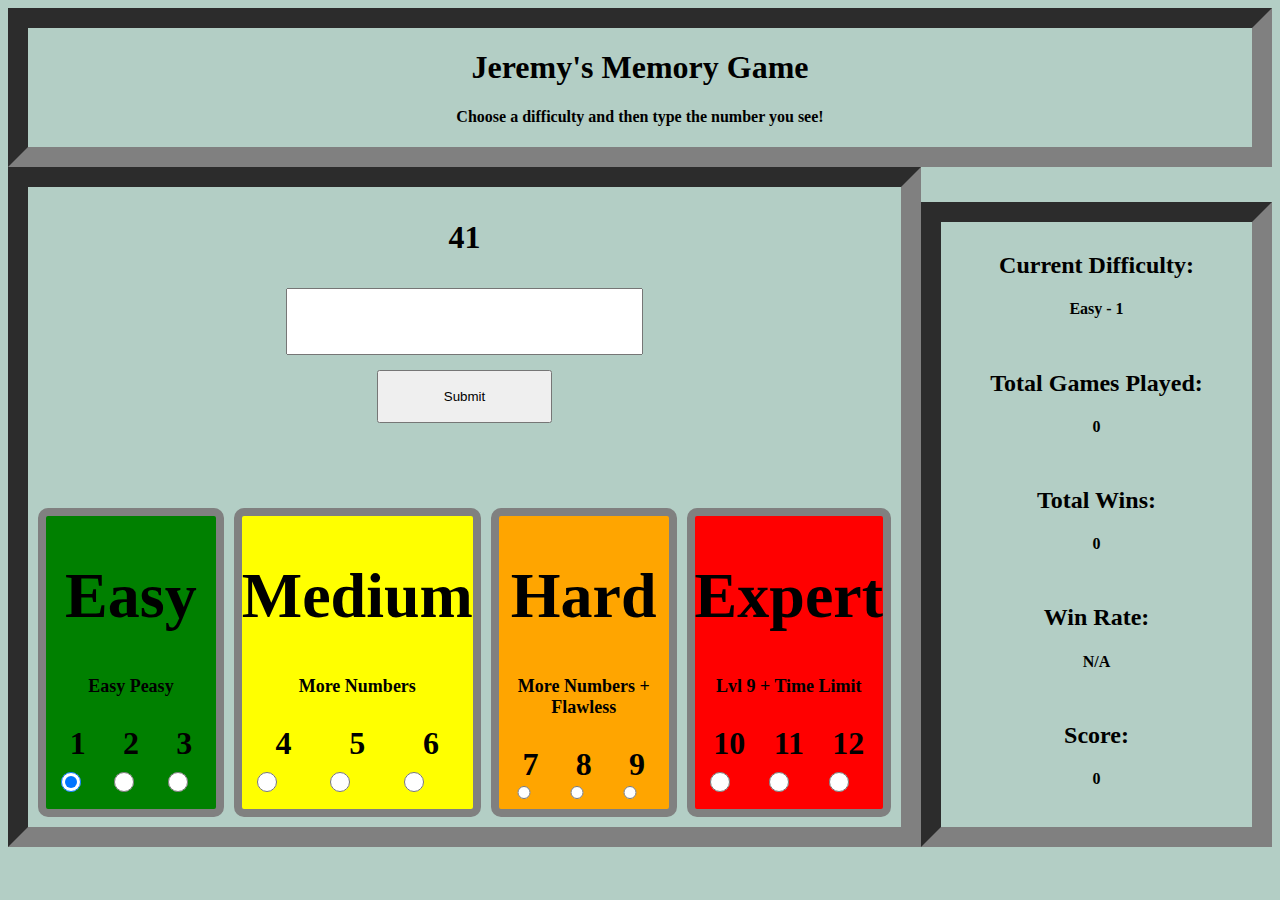
<file: index.html>
<!DOCTYPE html>
<html lang="en">
<head>
    <meta charset="UTF-8">
    <meta name="viewport" content="width=device-width, initial-scale=1.0">
    <title>Memory Game</title>
    <link rel="stylesheet" href="style.css" />
</head>
<body class="colFlex">
    <header class="flexOne box">
        <H1>Jeremy's Memory Game</H1>
        <h4>Choose a difficulty and then type the number you see!</h4>
    </header>
    <main class="flexOne rowFlex setHeight">
        <div class="playArea box colFlex">
            <div class="playMat colFlex">
                <p id="generatedNum" class="invisText"> </p>
                <input type="number" id="userNum" rows="1"></textarea>
                <p id="timer" class="hidden"></p>
                <button type="button" class="hidden" id="submitButton" onclick="checkAnswer()">Submit</button>
            </div>
            <div class="btnBox rowFlex">
                <div class="colFlex difficulty easy" >
                    <div>
                        <h1>Easy</h1>
                        <p id="diffDescrip">Easy Peasy</p>
                    </div>
                    <div class="btnBox rowFlex">
                        <div class="colFlex flexOne">
                            <label for="diff_1">1</label>
                            <input type="radio" class="btn" id="diff_1" name="difficulty" onclick="initLevel(1)" checked="true"">
                        </div>
                        <div class="colFlex flexOne">
                            <label for="diff_2">2</label>
                            <input type="radio" class="btn" id="diff_2" name="difficulty" onclick="initLevel(2)">
                        </div>
                        <div class="colFlex flexOne">
                            <label for="diff_3">3</label>
                            <input type="radio" class="btn" id="diff_3" name="difficulty" onclick="initLevel(3)">
                        </div>
                     </div>
                </div>
                <div class="colFlex difficulty medium">
                    <div>
                        <h1>Medium</h1>
                        <p id="diffDescrip">More Numbers</p>
                    </div>
                    <div class="btnBox rowFlex">
                        <div class="colFlex flexOne">
                            <label for="diff_4">4</label>
                            <input type="radio" class="btn" id="diff_4" name="difficulty" onclick="initLevel(4)">
                        </div>
                        <div class="colFlex flexOne">
                            <label for="diff_5">5</label>
                            <input type="radio" class="btn" id="diff_5" name="difficulty" onclick="initLevel(5)">
                        </div>
                        <div class="colFlex flexOne">
                            <label for="diff_6">6</label>
                            <input type="radio" class="btn" id="diff_6" name="difficulty" onclick="initLevel(6)">
                        </div>
                     </div>
                </div>
                <div class="colFlex difficulty hard">
                    <div>
                        <h1>Hard</h1>
                        <p id="diffDescrip">More Numbers + Flawless</p>
                    </div>
                    <div class="btnBox rowFlex">
                        <div class="colFlex flexOne">
                            <label for="diff_7">7</label>
                            <input type="radio" class="btn" id="diff_7" name="difficulty" onclick="initLevel(7)">
                        </div>
                        <div class="colFlex flexOne">
                            <label for="diff_8">8</label>
                            <input type="radio" class="btn" id="diff_8" name="difficulty" onclick="initLevel(8)">
                        </div>
                        <div class="colFlex flexOne">
                            <label for="diff_9">9</label>
                            <input type="radio" class="btn" id="diff_9" name="difficulty" onclick="initLevel(9)">
                        </div>
                     </div>
                </div>
                <div class="colFlex difficulty expert">
                    <div>
                        <h1>Expert</h1>
                        <p id="diffDescrip">Lvl 9 + Time Limit</p>
                    </div>
                    <div class="btnBox rowFlex">
                        <div class="colFlex flexOne">
                            <label for="diff_10">10</label>
                            <input type="radio" class="btn" id="diff_10" name="difficulty" onclick="initLevel(10)">
                        </div>
                        <div class="colFlex flexOne">
                            <label for="diff_11">11</label>
                            <input type="radio" class="btn" id="diff_11" name="difficulty" onclick="initLevel(11)">
                        </div>
                        <div class="colFlex flexOne">
                            <label for="diff_12">12</label>
                            <input type="radio" class="btn" id="diff_12" name="difficulty" onclick="initLevel(12)">
                        </div>
                     </div>
                </div>
            </div>
        </div>

        <aside class="colFlex aside box">
            <div>
                <h2 for="difficulty">Current Difficulty:</h2>
                <h4 id="difficulty">Not Selected</h4>
            </div>
            <div>
                <h2>Total Games Played:</h2>
                <h4 id="gamesPlayed">0</h4>
            </div>
            <div>
                <h2>Total Wins:</h2>
                <h4 id="totalWins">0</h4>
            </div>
            <div>
                <h2>Win Rate:</h2>
                <h4 id="winRate">N/A</h4>
            </div>
            <div>
                <h2>Score:</h2>
                <h4 id="score">0</h4>
            </div>
        </aside>
    </main>
    <script src="script.js"></script>
</body>
</html>
</file>
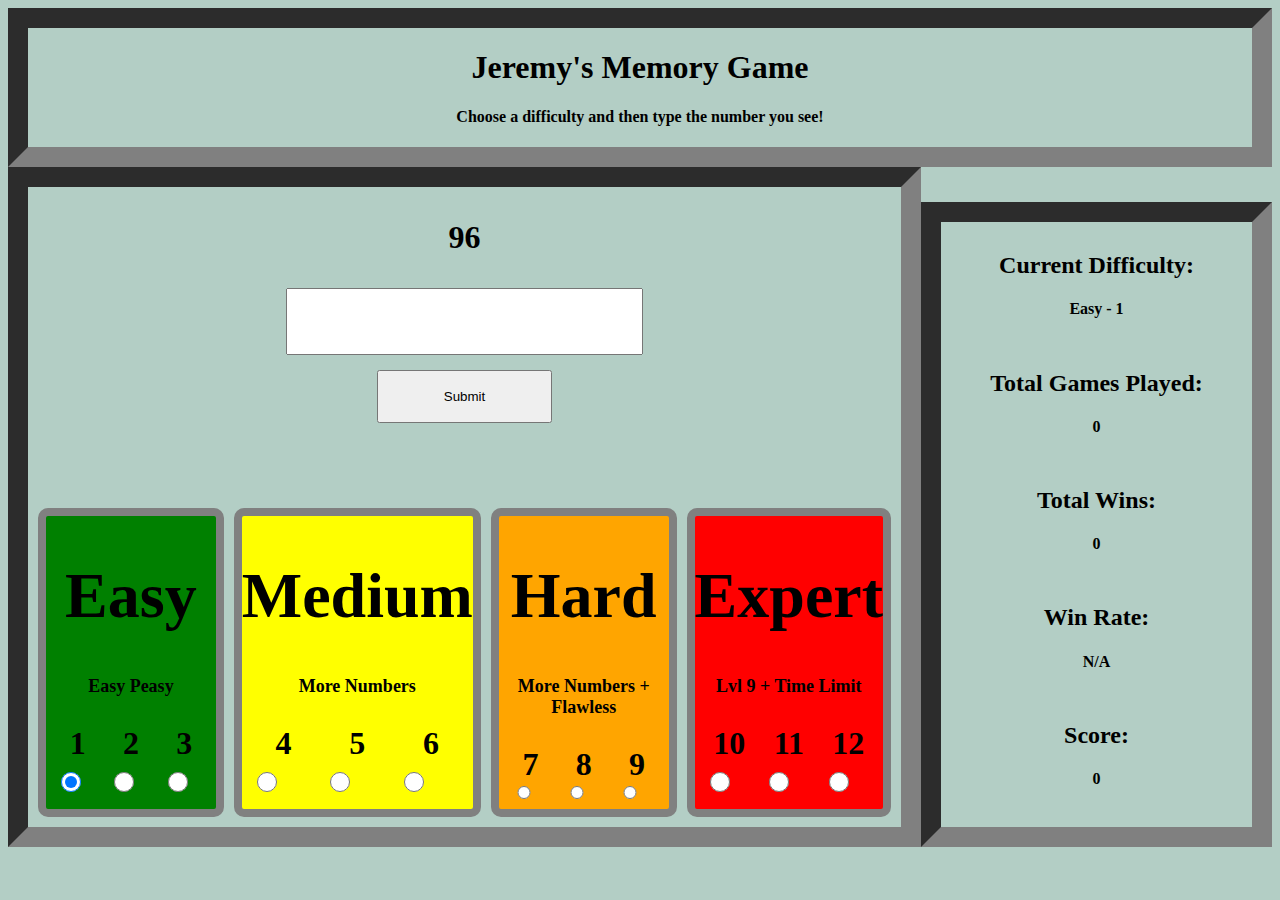
<file: memGame.html>
<!DOCTYPE html>
<html lang="en">
<head>
    <meta charset="UTF-8">
    <meta name="viewport" content="width=device-width, initial-scale=1.0">
    <title>Memory Game</title>
    <link rel="stylesheet" href="style.css" />
</head>
<body class="colFlex">
    <header class="flexOne box">
        <H1>Jeremy's Memory Game</H1>
        <h4>Choose a difficulty and then type the number you see!</h4>
    </header>
    <main class="flexOne rowFlex setHeight">
        <div class="playArea box colFlex">
            <div class="playMat colFlex">
                <p id="generatedNum" class="invisText"> </p>
                <input type="number" id="userNum" rows="1"></textarea>
                <p id="timer" class="hidden"></p>
                <button type="button" class="hidden" id="submitButton" onclick="checkAnswer()">Submit</button>
            </div>
            <div class="btnBox rowFlex">
                <div class="colFlex difficulty easy" >
                    <div>
                        <h1>Easy</h1>
                        <p id="diffDescrip">Easy Peasy</p>
                    </div>
                    <div class="btnBox rowFlex">
                        <div class="colFlex flexOne">
                            <label for="diff_1">1</label>
                            <input type="radio" class="btn" id="diff_1" name="difficulty" onclick="initLevel(1)" checked="true"">
                        </div>
                        <div class="colFlex flexOne">
                            <label for="diff_2">2</label>
                            <input type="radio" class="btn" id="diff_2" name="difficulty" onclick="initLevel(2)">
                        </div>
                        <div class="colFlex flexOne">
                            <label for="diff_3">3</label>
                            <input type="radio" class="btn" id="diff_3" name="difficulty" onclick="initLevel(3)">
                        </div>
                     </div>
                </div>
                <div class="colFlex difficulty medium">
                    <div>
                        <h1>Medium</h1>
                        <p id="diffDescrip">More Numbers</p>
                    </div>
                    <div class="btnBox rowFlex">
                        <div class="colFlex flexOne">
                            <label for="diff_4">4</label>
                            <input type="radio" class="btn" id="diff_4" name="difficulty" onclick="initLevel(4)">
                        </div>
                        <div class="colFlex flexOne">
                            <label for="diff_5">5</label>
                            <input type="radio" class="btn" id="diff_5" name="difficulty" onclick="initLevel(5)">
                        </div>
                        <div class="colFlex flexOne">
                            <label for="diff_6">6</label>
                            <input type="radio" class="btn" id="diff_6" name="difficulty" onclick="initLevel(6)">
                        </div>
                     </div>
                </div>
                <div class="colFlex difficulty hard">
                    <div>
                        <h1>Hard</h1>
                        <p id="diffDescrip">More Numbers + Flawless</p>
                    </div>
                    <div class="btnBox rowFlex">
                        <div class="colFlex flexOne">
                            <label for="diff_7">7</label>
                            <input type="radio" class="btn" id="diff_7" name="difficulty" onclick="initLevel(7)">
                        </div>
                        <div class="colFlex flexOne">
                            <label for="diff_8">8</label>
                            <input type="radio" class="btn" id="diff_8" name="difficulty" onclick="initLevel(8)">
                        </div>
                        <div class="colFlex flexOne">
                            <label for="diff_9">9</label>
                            <input type="radio" class="btn" id="diff_9" name="difficulty" onclick="initLevel(9)">
                        </div>
                     </div>
                </div>
                <div class="colFlex difficulty expert">
                    <div>
                        <h1>Expert</h1>
                        <p id="diffDescrip">Lvl 9 + Time Limit</p>
                    </div>
                    <div class="btnBox rowFlex">
                        <div class="colFlex flexOne">
                            <label for="diff_10">10</label>
                            <input type="radio" class="btn" id="diff_10" name="difficulty" onclick="initLevel(10)">
                        </div>
                        <div class="colFlex flexOne">
                            <label for="diff_11">11</label>
                            <input type="radio" class="btn" id="diff_11" name="difficulty" onclick="initLevel(11)">
                        </div>
                        <div class="colFlex flexOne">
                            <label for="diff_12">12</label>
                            <input type="radio" class="btn" id="diff_12" name="difficulty" onclick="initLevel(12)">
                        </div>
                     </div>
                </div>
            </div>
        </div>

        <aside class="colFlex aside box">
            <div>
                <h2 for="difficulty">Current Difficulty:</h2>
                <h4 id="difficulty">Not Selected</h4>
            </div>
            <div>
                <h2>Total Games Played:</h2>
                <h4 id="gamesPlayed">0</h4>
            </div>
            <div>
                <h2>Total Wins:</h2>
                <h4 id="totalWins">0</h4>
            </div>
            <div>
                <h2>Win Rate:</h2>
                <h4 id="winRate">N/A</h4>
            </div>
            <div>
                <h2>Score:</h2>
                <h4 id="score">0</h4>
            </div>
        </aside>
    </main>
    <script src="script.js"></script>
</body>
</html>
</file>
<file: style.css>
.aside {
    display: flex;
    flex-direction: row;
    flex: 1;
    align-self: flex-end;
    padding:10px;
    gap:10px;
    height: 65vh;
}

body {
    background-color: rgb(179, 206, 197);
}

.setHeight{
    height: 80vh;
}

.box {
    align-content: center;
    text-align: center;
    border: gray 20px inset;
}

.playMat {
    height:100%;
    flex:5;
}

.rowFlex {
    display: flex;
    flex-direction: row;
}

.colFlex {
    display: flex;
    flex-direction: column;
}

.playArea {
    display: flex;
    flex: 3;
    font-stretch: extra-expanded;
    font-size: xx-large;
    text-align: center;
    font-weight: bolder;
    gap: 60px;
    width: 100%;
    font-family: Cambria, Cochin, Georgia, Times, 'Times New Roman', serif;
}

.btn {
    display: flex;
    flex: 1;
    gap:5px;
    height:30px;
    width:20px;
}

.btnBox {
    display: flex;
    flex: 1;
    gap: 10px;
    padding:10px;
}

.difficulty {
    border-radius: 10px;
    border: gray solid 8px;
    flex:1;
    align-self: justify;
}

.easy {
    background-color: green;
}

.medium {
    background-color: yellow;
}

.hard {
    background-color: orange;
}

.expert {
    background-color: red;
}

.diffCat {
    display:flex;
    flex:3;
}

.flexOne {
    flex:1;
}

.justify {
    align-content: justify;
}

#userNum {
    width:40%;
    align-self: center;
    font-size: 165%;
    resize: none;
    /* Target number input type and disable spinner */
}

#submitButton {
    width: 20%;
    height: 4em;
    align-self: center;
    margin: 15px;
}

#diffDescrip {
    align-self: center;
    font-size: large;
}

.invisText {
    color: rgb(179, 206, 197);
}

.hidden {
    display:none;
}

input[type=number] {
    -moz-appearance: textfield; /* Firefox */
}

/* Remove up and down spinners for Chrome, Safari, Edge */
input[type=number]::-webkit-outer-spin-button,
input[type=number]::-webkit-inner-spin-button {
    -webkit-appearance: none;
    margin: 0;
}
</file>
